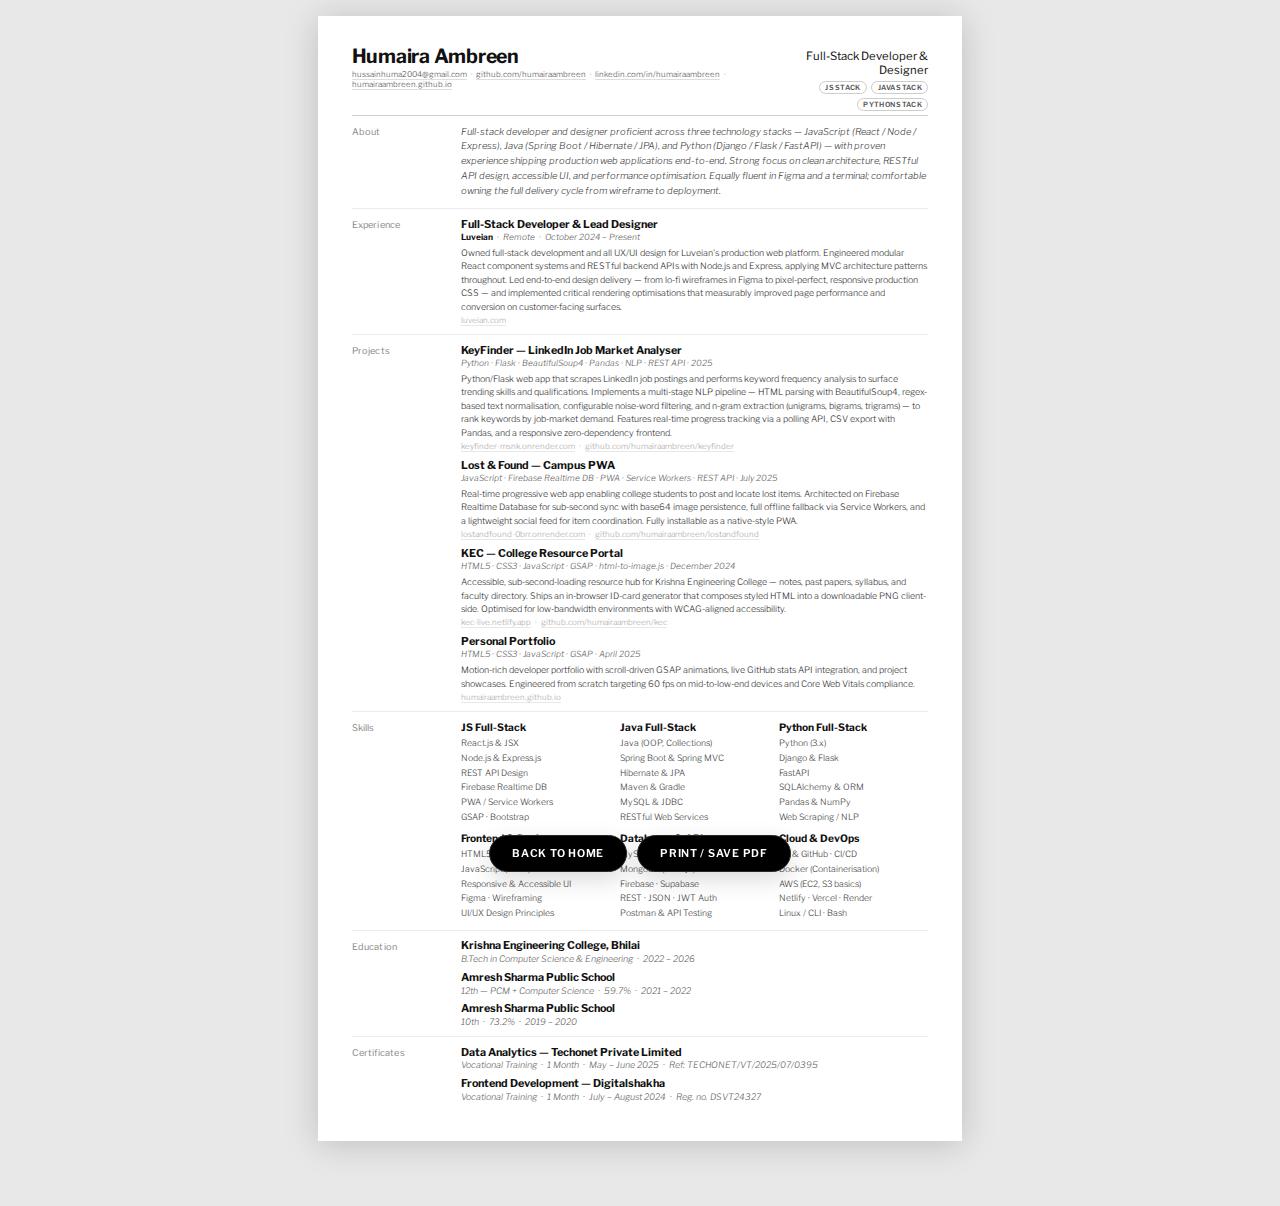
<file: resume/index.html>
<!DOCTYPE html>
<html lang="en">
<head>
  <meta charset="UTF-8" />
  <meta name="viewport" content="width=device-width, initial-scale=1.0" />
  <title>humairaambreen_resume</title>
  <meta name="description" content="Resume of Humaira Ambreen — Full-Stack Developer and Designer.">
  <meta name="author" content="Humaira Ambreen">
  <meta name="robots" content="index, follow, max-image-preview:large, max-snippet:-1, max-video-preview:-1">
  <meta name="theme-color" content="#5a6450">
  <link rel="icon" type="image/svg+xml" href="/assets/favicon/favicon.svg">
  <link rel="icon" type="image/png" sizes="96x96" href="/assets/favicon/favicon-96x96.png">
  <link rel="shortcut icon" href="/assets/favicon/favicon.ico">
  <link rel="apple-touch-icon" sizes="180x180" href="/assets/favicon/apple-touch-icon.png">
  <link rel="manifest" href="/assets/favicon/site.webmanifest">
  <link rel="canonical" href="https://humairaambreen.github.io/resume/">
  <link rel="alternate" hreflang="en" href="https://humairaambreen.github.io/resume/">
  <link rel="alternate" type="application/rss+xml" title="Humaira Ambreen RSS Feed" href="https://humairaambreen.github.io/feed.xml">
  <link rel="alternate" type="application/atom+xml" title="Humaira Ambreen Atom Feed" href="https://humairaambreen.github.io/atom.xml">
  <link rel="alternate" type="application/feed+json" title="Humaira Ambreen JSON Feed" href="https://humairaambreen.github.io/feed.json">
  <meta name="pinterest-rich-pin" content="true">

  <meta property="og:type" content="profile">
  <meta property="og:title" content="Resume | Humaira Ambreen">
  <meta property="og:description" content="Resume of Humaira Ambreen — Full-Stack Developer and Designer.">
  <meta property="og:url" content="https://humairaambreen.github.io/resume/">
  <meta property="og:site_name" content="Humaira Ambreen">
  <meta property="og:image" content="https://humairaambreen.github.io/assets/og.png">
  <meta property="og:image:alt" content="Resume preview for Humaira Ambreen">

  <meta name="twitter:card" content="summary_large_image">
  <meta name="twitter:title" content="Resume | Humaira Ambreen">
  <meta name="twitter:description" content="Resume of Humaira Ambreen — Full-Stack Developer and Designer.">
  <meta name="twitter:image" content="https://humairaambreen.github.io/assets/og.png">

  <script type="application/ld+json">
    {
      "@context": "https://schema.org",
      "@type": "ProfilePage",
      "name": "Resume | Humaira Ambreen",
      "url": "https://humairaambreen.github.io/resume/",
      "description": "Resume of Humaira Ambreen — Full-Stack Developer and Designer."
    }
  </script>
  <link href="https://fonts.googleapis.com/css2?family=Libre+Franklin:ital,wght@0,300;0,400;0,600;0,700;1,300;1,400&display=swap" rel="stylesheet" />
  <style>
    *, *::before, *::after { box-sizing: border-box; margin: 0; padding: 0 }
    :root {
      --page-w: 210mm; --mh: 11mm; --mv: 10mm;
      --col: 115px; --gap: 20px; --f: 'Libre Franklin', sans-serif
    }
    body { background: #e8e8e8; font-family: var(--f); font-size: 9pt; color: #222; -webkit-print-color-adjust: exact; print-color-adjust: exact }
    .print-bar { position: fixed; bottom: 28px; left: 50%; transform: translateX(-50%); z-index: 999; transition: opacity .35s, visibility .35s }
    .print-bar.hidden { opacity: 0; visibility: hidden; pointer-events: none }
    .bar-actions { display: flex; align-items: center; gap: 10px }
    .btn-print, .btn-home {
      display: inline-flex;
      align-items: center;
      justify-content: center;
      padding: 11px 22px;
      font-family: var(--f);
      font-size: 8pt;
      font-weight: 600;
      letter-spacing: .07em;
      text-transform: uppercase;
      cursor: pointer;
      border-radius: 30px;
      border: 1px solid rgb(41, 41, 41);
      background: rgb(0, 0, 0);
      color: #ffffff;
      box-shadow: 0 8px 24px rgba(0,0,0,.14);
      transition: background .2s ease, box-shadow .2s ease, border-color .2s ease, transform .2s ease;
      text-decoration: none;
    }
    .btn-print:focus-visible, .btn-home:focus-visible {
      outline: 2px solid rgba(0,0,0,.28);
      outline-offset: 2px;
    }
    .page { width: var(--page-w); background: #fff; margin: 20px auto 80px; padding: var(--mv) var(--mh); box-shadow: 0 4px 40px rgba(0,0,0,.18) }
    .header { display: flex; justify-content: space-between; align-items: flex-start; margin-bottom: 5px }
    .name { font-size: 18pt; font-weight: 700; letter-spacing: -.3px; color: #111; line-height: 1 }
    .contact-line { font-size: 7.3pt; color: #777; margin-top: 3px; font-weight: 300 }
    .contact-line a { color: #555; text-decoration: none; border-bottom: 1px solid #ddd }
    .contact-line a:hover { color: #111; border-color: #111 }
    .header-right { font-size: 10.5pt; font-weight: 400; color: #111; text-align: right; padding-top: 3px }
    .divider { border: none; border-top: 1px solid #d0d0d0 }
    .section { display: flex; gap: var(--gap); padding: 11px 0; border-bottom: 1px solid #ebebeb }
    .section:last-child { border-bottom: none }
    .label { flex: 0 0 var(--col); font-size: 8.5pt; color: #888; font-weight: 400; padding-top: 2px; letter-spacing: .02em }
    .body { flex: 1; min-width: 0 }
    .summary { font-style: italic; font-size: 8.7pt; color: #444; line-height: 1.58; font-weight: 300 }
    .entry { margin-bottom: 10px }
    .entry:last-child { margin-bottom: 0 }
    .entry-title { font-size: 10pt; font-weight: 700; color: #111; margin-bottom: 1px }
    .entry-meta { font-size: 7.8pt; margin-bottom: 3px; line-height: 1.4 }
    .entry-meta .co { font-weight: 700; color: #111 }
    .entry-meta .dt { font-style: italic; font-weight: 300; color: #666 }
    .entry-desc { font-size: 8.2pt; color: #333; line-height: 1.52; font-weight: 300 }
    .entry-link { font-size: 7.4pt; color: #aaa; margin-top: 2px; font-weight: 300 }
    .entry-link a { color: #aaa; text-decoration: none; border-bottom: 1px solid #e8e8e8 }
    .entry-link a:hover { color: #555; border-color: #aaa }
    .skills-top { display: grid; grid-template-columns: repeat(3, 1fr); gap: 0 12px; margin-bottom: 9px }
    .skills-bottom { display: grid; grid-template-columns: repeat(3, 1fr); gap: 0 12px }
    .skill-group-title { font-size: 9.5pt; font-weight: 700; color: #111; margin-bottom: 3px }
    .skill-list { list-style: none }
    .skill-list li { font-size: 8pt; color: #444; line-height: 1.7; font-weight: 300 }
    .edu-title { font-size: 10pt; font-weight: 700; color: #111; margin-bottom: 1px }
    .edu-sub { font-size: 8.2pt; font-style: italic; color: #666; font-weight: 300; margin-bottom: 8px }
    .edu-sub:last-child { margin-bottom: 0 }
    .stacks { display: flex; gap: 5px; flex-wrap: wrap; justify-content: flex-end; margin-top: 5px }
    .stack-pill { font-size: 6.5pt; font-weight: 600; letter-spacing: .04em; text-transform: uppercase; color: #555; border: 1px solid #ccc; border-radius: 20px; padding: 1px 7px }
    @media (max-width: 768px) {
      body { background: #fff; font-size: 10pt }
      .print-bar {
        position: fixed;
        top: auto;
        bottom: calc(10px + env(safe-area-inset-bottom));
        left: 50%;
        transform: translateX(-50%);
        width: calc(100% - 18px);
        max-width: 430px;
        padding: 0;
        background: transparent;
        border: none;
        z-index: 999;
      }
      .bar-actions { display: grid; grid-template-columns: 1fr 1fr; gap: 8px }
      .btn-print, .btn-home { width: 100%; text-align: center; padding: 10px 12px; font-size: 8.5pt; letter-spacing: .04em }
      .page { width: 100%; margin: 0; padding: 16px 14px 84px; box-shadow: none }
      .header { flex-direction: column; gap: 8px; margin-bottom: 10px }
      .header-right { text-align: left; padding-top: 0; font-size: 9.5pt }
      .stacks { justify-content: flex-start }
      .contact-line { font-size: 8.2pt; line-height: 1.6; margin-top: 6px }
      .name { font-size: 20pt }
      .section { flex-direction: column; gap: 6px; padding: 12px 0 }
      .label { flex: none; font-size: 8pt; text-transform: uppercase; letter-spacing: .08em; color: #777 }
      .entry-title, .edu-title, .skill-group-title { font-size: 10.5pt }
      .entry-meta { font-size: 8.4pt }
      .entry-desc, .summary, .edu-sub { font-size: 9pt; line-height: 1.6 }
      .skills-top, .skills-bottom { grid-template-columns: repeat(2, minmax(0, 1fr)); gap: 10px 12px; margin-bottom: 10px }
    }

    @media (max-width: 420px) {
      .page { padding: 14px 10px 20px }
      .contact-line { font-size: 8pt }
      .btn-print, .btn-home { font-size: 8pt; padding: 10px }
      .skills-top, .skills-bottom { grid-template-columns: 1fr }
    }

    @media print {
      @page { size: A4; margin: 0 }
      html, body { background: none; height: auto }
      .print-bar { display: none !important }
      .page { margin: 0 !important; box-shadow: none; width: 100%; padding: var(--mv) var(--mh) }
      a { color: #333 !important; text-decoration: underline !important; text-decoration-thickness: 0.3pt !important; text-underline-offset: 1.5pt !important; text-decoration-color: #888 !important }
      .entry, .edu-title { page-break-inside: avoid }
    }
  </style>
</head>
<body>
  <div class="print-bar">
    <div class="bar-actions">
      <a class="btn-home" href="/">Back to Home</a>
      <button class="btn-print" onclick="triggerPrint()">Print / Save PDF</button>
    </div>
  </div>
  <div class="page" id="resumePage">

    <header class="header">
      <div>
        <div class="name">Humaira Ambreen</div>
        <div class="contact-line">
          <a href="mailto:hussainhuma2004@gmail.com">hussainhuma2004@gmail.com</a> &nbsp;&middot;&nbsp;
          <a href="https://github.com/humairaambreen" target="_blank">github.com/humairaambreen</a> &nbsp;&middot;&nbsp;
          <a href="https://linkedin.com/in/humairaambreen" target="_blank">linkedin.com/in/humairaambreen</a> &nbsp;&middot;&nbsp;
          <a href="https://humairaambreen.github.io" target="_blank">humairaambreen.github.io</a>
        </div>
      </div>
      <div class="header-right">
        Full-Stack Developer &amp; Designer
        <div class="stacks">
          <span class="stack-pill">JS Stack</span>
          <span class="stack-pill">Java Stack</span>
          <span class="stack-pill">Python Stack</span>
        </div>
      </div>
    </header>

    <hr class="divider" />

    <section class="section">
      <div class="label">About</div>
      <div class="body">
        <p class="summary">Full-stack developer and designer proficient across three technology stacks — JavaScript (React / Node / Express), Java (Spring Boot / Hibernate / JPA), and Python (Django / Flask / FastAPI) — with proven experience shipping production web applications end-to-end. Strong focus on clean architecture, RESTful API design, accessible UI, and performance optimisation. Equally fluent in Figma and a terminal; comfortable owning the full delivery cycle from wireframe to deployment.</p>
      </div>
    </section>

    <section class="section">
      <div class="label">Experience</div>
      <div class="body">
        <div class="entry">
          <div class="entry-title">Full-Stack Developer &amp; Lead Designer</div>
          <div class="entry-meta">
            <span class="co">Luveian</span>
            <span class="dt"> &nbsp;&middot;&nbsp; Remote &nbsp;&middot;&nbsp; October 2024 &ndash; Present</span>
          </div>
          <div class="entry-desc">Owned full-stack development and all UX/UI design for Luveian's production web platform. Engineered modular React component systems and RESTful backend APIs with Node.js and Express, applying MVC architecture patterns throughout. Led end-to-end design delivery — from lo-fi wireframes in Figma to pixel-perfect, responsive production CSS — and implemented critical rendering optimisations that measurably improved page performance and conversion on customer-facing surfaces.</div>
          <div class="entry-link"><a href="https://luveian.com" target="_blank">luveian.com</a></div>
        </div>
      </div>
    </section>

    <section class="section">
      <div class="label">Projects</div>
      <div class="body">
        <div class="entry">
          <div class="entry-title">KeyFinder &mdash; LinkedIn Job Market Analyser</div>
          <div class="entry-meta"><span class="dt">Python &middot; Flask &middot; BeautifulSoup4 &middot; Pandas &middot; NLP &middot; REST API &middot; 2025</span></div>
          <div class="entry-desc">Python/Flask web app that scrapes LinkedIn job postings and performs keyword frequency analysis to surface trending skills and qualifications. Implements a multi-stage NLP pipeline — HTML parsing with BeautifulSoup4, regex-based text normalisation, configurable noise-word filtering, and n-gram extraction (unigrams, bigrams, trigrams) — to rank keywords by job-market demand. Features real-time progress tracking via a polling API, CSV export with Pandas, and a responsive zero-dependency frontend.</div>
          <div class="entry-link">
            <a href="https://keyfinder-msnk.onrender.com" target="_blank">keyfinder-msnk.onrender.com</a> &nbsp;&middot;&nbsp;
            <a href="https://github.com/humairaambreen/keyfinder" target="_blank">github.com/humairaambreen/keyfinder</a>
          </div>
        </div>
        <div class="entry">
          <div class="entry-title">Lost &amp; Found &mdash; Campus PWA</div>
          <div class="entry-meta"><span class="dt">JavaScript &middot; Firebase Realtime DB &middot; PWA &middot; Service Workers &middot; REST API &middot; July 2025</span></div>
          <div class="entry-desc">Real-time progressive web app enabling college students to post and locate lost items. Architected on Firebase Realtime Database for sub-second sync with base64 image persistence, full offline fallback via Service Workers, and a lightweight social feed for item coordination. Fully installable as a native-style PWA.</div>
          <div class="entry-link">
            <a href="https://lostandfound-0brr.onrender.com" target="_blank">lostandfound-0brr.onrender.com</a> &nbsp;&middot;&nbsp;
            <a href="https://github.com/humairaambreen/lostandfound" target="_blank">github.com/humairaambreen/lostandfound</a>
          </div>
        </div>
        <div class="entry">
          <div class="entry-title">KEC &mdash; College Resource Portal</div>
          <div class="entry-meta"><span class="dt">HTML5 &middot; CSS3 &middot; JavaScript &middot; GSAP &middot; html-to-image.js &middot; December 2024</span></div>
          <div class="entry-desc">Accessible, sub-second-loading resource hub for Krishna Engineering College — notes, past papers, syllabus, and faculty directory. Ships an in-browser ID-card generator that composes styled HTML into a downloadable PNG client-side. Optimised for low-bandwidth environments with WCAG-aligned accessibility.</div>
          <div class="entry-link">
            <a href="https://kec-live.netlify.app" target="_blank">kec-live.netlify.app</a> &nbsp;&middot;&nbsp;
            <a href="https://github.com/humairaambreen/kec" target="_blank">github.com/humairaambreen/kec</a>
          </div>
        </div>
        <div class="entry">
          <div class="entry-title">Personal Portfolio</div>
          <div class="entry-meta"><span class="dt">HTML5 &middot; CSS3 &middot; JavaScript &middot; GSAP &middot; April 2025</span></div>
          <div class="entry-desc">Motion-rich developer portfolio with scroll-driven GSAP animations, live GitHub stats API integration, and project showcases. Engineered from scratch targeting 60 fps on mid-to-low-end devices and Core Web Vitals compliance.</div>
          <div class="entry-link"><a href="https://humairaambreen.github.io" target="_blank">humairaambreen.github.io</a></div>
        </div>
      </div>
    </section>

    <section class="section">
      <div class="label">Skills</div>
      <div class="body">
        <div class="skills-top">
          <div class="skill-group">
            <div class="skill-group-title">JS Full-Stack</div>
            <ul class="skill-list">
              <li>React.js &amp; JSX</li>
              <li>Node.js &amp; Express.js</li>
              <li>REST API Design</li>
              <li>Firebase Realtime DB</li>
              <li>PWA / Service Workers</li>
              <li>GSAP &middot; Bootstrap</li>
            </ul>
          </div>
          <div class="skill-group">
            <div class="skill-group-title">Java Full-Stack</div>
            <ul class="skill-list">
              <li>Java (OOP, Collections)</li>
              <li>Spring Boot &amp; Spring MVC</li>
              <li>Hibernate &amp; JPA</li>
              <li>Maven &amp; Gradle</li>
              <li>MySQL &amp; JDBC</li>
              <li>RESTful Web Services</li>
            </ul>
          </div>
          <div class="skill-group">
            <div class="skill-group-title">Python Full-Stack</div>
            <ul class="skill-list">
              <li>Python (3.x)</li>
              <li>Django &amp; Flask</li>
              <li>FastAPI</li>
              <li>SQLAlchemy &amp; ORM</li>
              <li>Pandas &amp; NumPy</li>
              <li>Web Scraping / NLP</li>
            </ul>
          </div>
        </div>
        <div class="skills-bottom">
          <div class="skill-group">
            <div class="skill-group-title">Frontend &amp; Design</div>
            <ul class="skill-list">
              <li>HTML5 &amp; CSS3</li>
              <li>JavaScript (ES6+)</li>
              <li>Responsive &amp; Accessible UI</li>
              <li>Figma &middot; Wireframing</li>
              <li>UI/UX Design Principles</li>
            </ul>
          </div>
          <div class="skill-group">
            <div class="skill-group-title">Databases &amp; APIs</div>
            <ul class="skill-list">
              <li>MySQL &middot; PostgreSQL</li>
              <li>MongoDB (NoSQL)</li>
              <li>Firebase &middot; Supabase</li>
              <li>REST &middot; JSON &middot; JWT Auth</li>
              <li>Postman &amp; API Testing</li>
            </ul>
          </div>
          <div class="skill-group">
            <div class="skill-group-title">Cloud &amp; DevOps</div>
            <ul class="skill-list">
              <li>Git &amp; GitHub &middot; CI/CD</li>
              <li>Docker (Containerisation)</li>
              <li>AWS (EC2, S3 basics)</li>
              <li>Netlify &middot; Vercel &middot; Render</li>
              <li>Linux / CLI &middot; Bash</li>
            </ul>
          </div>
        </div>
      </div>
    </section>

    <section class="section">
      <div class="label">Education</div>
      <div class="body">
        <div class="edu-title">Krishna Engineering College, Bhilai</div>
        <div class="edu-sub">B.Tech in Computer Science &amp; Engineering &nbsp;&middot;&nbsp; 2022 &ndash; 2026</div>
        <div class="edu-title">Amresh Sharma Public School</div>
        <div class="edu-sub">12th &mdash; PCM + Computer Science &nbsp;&middot;&nbsp; 59.7% &nbsp;&middot;&nbsp; 2021 &ndash; 2022</div>
        <div class="edu-title">Amresh Sharma Public School</div>
        <div class="edu-sub">10th &nbsp;&middot;&nbsp; 73.2% &nbsp;&middot;&nbsp; 2019 &ndash; 2020</div>
      </div>
    </section>

    <section class="section">
      <div class="label">Certificates</div>
      <div class="body">
        <div class="edu-title">Data Analytics &mdash; Techonet Private Limited</div>
        <div class="edu-sub">Vocational Training &nbsp;&middot;&nbsp; 1 Month &nbsp;&middot;&nbsp; May &ndash; June 2025 &nbsp;&middot;&nbsp; Ref: TECHONET/VT/2025/07/0395</div>
        <div class="edu-title">Frontend Development &mdash; Digitalshakha</div>
        <div class="edu-sub">Vocational Training &nbsp;&middot;&nbsp; 1 Month &nbsp;&middot;&nbsp; July &ndash; August 2024 &nbsp;&middot;&nbsp; Reg. no. DSVT24327</div>
      </div>
    </section>

  </div>
  <script>
    var bar = document.querySelector('.print-bar');
    var lastY = 0, ticking = false;
    window.addEventListener('scroll', function () {
      if (!ticking) {
        requestAnimationFrame(function () {
          var y = window.scrollY;
          bar.classList.toggle('hidden', y > lastY && y > 60);
          lastY = y; ticking = false;
        });
        ticking = true;
      }
    });

    var page = document.getElementById('resumePage');
    var A4_H = (297 / 25.4) * 96;

    function fitPage() {
      page.style.zoom = '';
      if (window.matchMedia('(max-width: 768px)').matches) return;
      var naturalH = page.scrollHeight;
      if (naturalH > A4_H) {
        var z = Math.floor((A4_H / naturalH) * 1000) / 1000;
        page.style.zoom = String(z);
      }
    }

    if (document.fonts && document.fonts.ready) {
      document.fonts.ready.then(fitPage);
    } else {
      window.addEventListener('load', fitPage);
    }
    window.addEventListener('resize', fitPage);

    function triggerPrint() {
      document.title = 'humairaambreen_resume';
      fitPage();
      setTimeout(function () { window.print(); }, 120);
    }

    window.addEventListener('beforeprint', function () {
      document.title = 'humairaambreen_resume';
      fitPage();
    });
  </script>
</body>
</html>
</file>
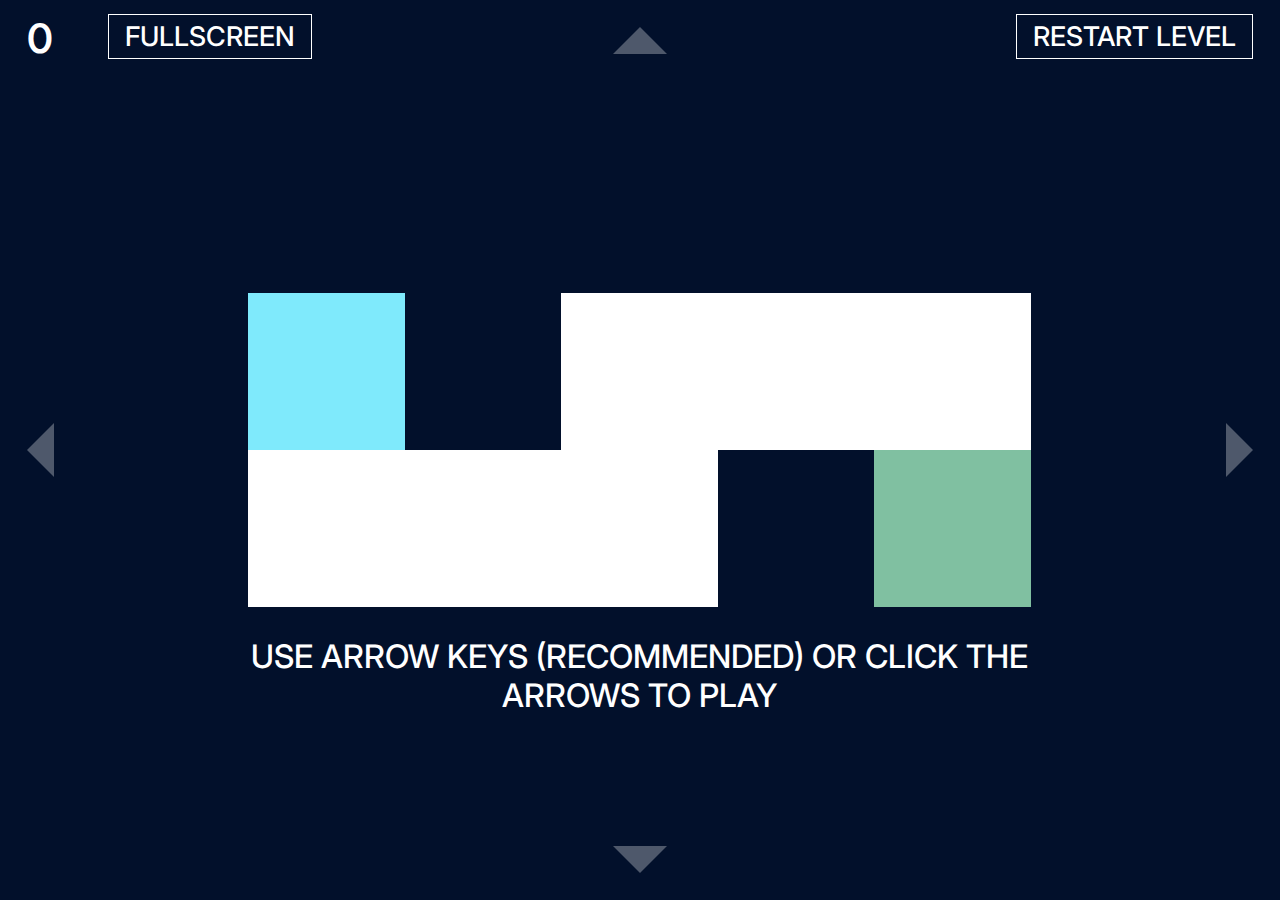
<file: frostnova.html>
<!DOCTYPE html>
<html lang="en">

<head>
  <meta charset="UTF-8">
  <title>FROST NOVA - Game</title>

</head>
<style>
  @import url("https://fonts.googleapis.com/css2?family=Inter:wght@400;600&family=Poppins:wght@700&display=swap");

  html {
    font-size: 3vh;
  }

  @media (orientation: portrait) {
    html {
      font-size: 2.9vw;
    }
  }

  body {
    display: flex;
    justify-content: center;
    align-items: center;
    height: 100vh;
    margin: 0;
    color: #fff;
    background-color: #02102b;
    overflow: hidden;
    font-family: 'Inter', sans-serif;
    font-weight: 600;
    font-size: 1.5rem;
  }

  .level {
    position: absolute;
    top: 0.75rem;
    left: 1rem;
  }

  @media (min-height: 500px),
  (orientation: portrait) {
    .level {
      top: 0.5rem;
    }
  }

  .refresh,
  .fullscreen {
    position: absolute;
    padding: 0.2rem 0.6rem;
    border: 1px solid #fff;
    font-weight: 500;
    background-color: #02102b;
    cursor: pointer;
    text-transform: uppercase;
  }

  .refresh:hover,
  .fullscreen:hover {
    color: #02102b;
    background-color: #fff;
  }

  @media (min-height: 500px),
  (orientation: portrait) {

    .refresh,
    .fullscreen {
      font-size: 1rem;
    }
  }

  .refresh {
    top: 0.5rem;
    right: 1rem;
  }

  .fullscreen {
    top: 0.5rem;
    left: 4rem;
  }

  .controls {
    position: absolute;
    top: 0;
    left: 0;
    display: flex;
    flex-wrap: wrap;
    width: 100%;
    height: 100%;
  }

  .controls__arrow {
    display: flex;
    justify-content: center;
    align-items: center;
    cursor: pointer;
    -webkit-tap-highlight-color: transparent;
  }

  .controls__arrow:after {
    content: "";
    width: 0;
    height: 0;
    margin: 1rem;
    opacity: 0.3;
  }

  .controls__arrow--top,
  .controls__arrow--bottom {
    width: 100%;
    height: 40vh;
  }

  .controls__arrow--left,
  .controls__arrow--right {
    flex-direction: column;
    width: 50%;
    height: 20vh;
  }

  .controls__arrow--top,
  .controls__arrow--left {
    align-items: flex-start;
  }

  .controls__arrow--bottom,
  .controls__arrow--right {
    align-items: flex-end;
  }

  .controls__arrow--top:after {
    border-left: 1rem solid transparent;
    border-right: 1rem solid transparent;
    border-bottom: 1rem solid #fff;
  }

  .controls__arrow--left:after {
    border-top: 1rem solid transparent;
    border-right: 1rem solid #fff;
    border-bottom: 1rem solid transparent;
  }

  .controls__arrow--right:after {
    border-top: 1rem solid transparent;
    border-left: 1rem solid #fff;
    border-bottom: 1rem solid transparent;
  }

  .controls__arrow--bottom:after {
    border-left: 1rem solid transparent;
    border-right: 1rem solid transparent;
    border-top: 1rem solid #fff;
  }

  .timer {
    position: absolute;
    top: 55%;
    font-size: 3rem;
  }

  .game {
    position: relative;
    display: flex;
    flex-wrap: wrap;
    width: 29.03rem;
  }

  .game--tutorial:before {
    position: absolute;
    bottom: -4rem;
    content: "Use arrow keys (recommended) or click the arrows to play";
    color: #fff;
    font-size: 1.2rem;
    font-weight: 500;
    text-align: center;
    text-transform: uppercase;
  }

  @media (max-width: 767px) {
    .game--tutorial:before {
      display: none;
    }
  }

  .game--win:after,
  .game--lose:after,
  .game--final-win:after {
    position: absolute;
    top: 0;
    left: 0;
    display: flex;
    justify-content: center;
    align-items: center;
    width: 100%;
    height: 100%;
    color: #fff;
    background-color: rgba(2, 16, 43, 0.5);
    font-size: 2rem;
    text-transform: uppercase;
  }

  .game--win:after {
    content: "You win! Next level";
  }

  .game--lose:after {
    content: "You lose! Try again!";
  }

  .game--final-win:after {
    content: "Game completed!";
  }

  .game__player {
    position: absolute;
    width: var(--cell);
    height: var(--cell);
    background-color: #7feafc;
    top: calc(var(--positionTop) * var(--cell));
    left: calc(var(--positionLeft) * var(--cell));
    transition-property: top, left;
    transition-duration: 0.2s;
    transition-timing-function: ease;
  }

  @media (max-width: 767px) {
    .game__player {
      transition-duration: 0.1s;
    }
  }

  .game__cell {
    width: var(--cell);
    height: var(--cell);
    background-color: #fff;
  }

  .game__cell--rock {
    background: #02102b;
  }

  .game__cell--lava {
    background: linear-gradient(45deg, orange, #ff7d66 150%);
  }

  .game__cell--stop {
    position: relative;
    background: linear-gradient(45deg, #78d6c6 -50%, #fff 100%);
  }

  .game__cell--end {
    background: #80c0a1;
  }
</style>

<body>
  <div id="game" class="game"></div>
  <div id="controls" class="controls">
    <div id="top" class="controls__arrow controls__arrow--top"></div>
    <div id="left" class="controls__arrow controls__arrow--left"></div>
    <div id="right" class="controls__arrow controls__arrow--right"></div>
    <div id="bottom" class="controls__arrow controls__arrow--bottom"></div>
  </div>
  <div id="level-text" class="level">0</div>
  <div id="refresh" class="refresh">Restart level</div>
  <div id="timer" class="timer"></div>
  <div id="fullscreen" class="fullscreen">Fullscreen</div>
  <script>const game = document.getElementById("game");
    const levelText = document.getElementById("level-text");
    const refresh = document.getElementById("refresh");
    const fullscreen = document.getElementById("fullscreen");
    const topArrow = document.getElementById("top");
    const leftArrow = document.getElementById("left");
    const rightArrow = document.getElementById("right");
    const bottomArrow = document.getElementById("bottom");
    const timer = document.getElementById("timer");

    const player = document.createElement("div");
    player.classList.add("game__player");

    let level = 0;
    let width = 29;
    const puzzles = [
      ["ox---", "---xe"],
      ["ox---", "---xe", "--xxx"],
      ["o--xx", "x--xe", "--x--", "-----", "-----"],
      ["e-xx-", "x--xx", "--xo-", "-x---", "-----"],
      ["xx--e", "---xx", "--xxx", "----x", "-x-ox"],
      ["ox--e", "-x-xx", "---xx", "--xxx", "x---x"],
      ["ox--x", "-x-xe", "---x-", "x----", "x---x"],
      ["ox---", "---xe", "--xxx", "---x-", "x----"],
      ["ox--x", "-----", "x--x-", "x--e-", "x---x"],
      ["ox---", "---x-", "x----", "---xx", "xexxx"],
      ["o-x--", "--x--", "x----", "x--ex", "x--xx"],
      ["ox--x", "---x-", "--e--", "x-x--", "x---x"],
      ["---x---", "-x----e", "--x----", "x------", "o-----x"],
      ["ox----x---", "--------xe", "-----x---x"],
      [
        "xxo---x---",
        "--------x-",
        "-----x----",
        "--x-------",
        "---------e",
        "-x---x----"
      ],
      ["xollx---", "l-----xe"],
      [
        "xx----x--o",
        "------x---",
        "--------xx",
        "--x----x--",
        "---ll----e",
        "xx-xx---x-"
      ],
      [
        "xx----x--o",
        "------x---",
        "---x----xx",
        "--x----x--",
        "--x-xx----",
        "---x----xx",
        "--x-------",
        "----xlll--",
        "xx-xxlllxe"
      ],
      [
        "xx----x--o",
        "------x--x",
        "-lxlx-----",
        "-llx--x-xx",
        "-lx-------",
        "-llx----xx",
        "-lxx---x--",
        "----x-----",
        "xxe-x---x-"
      ],
      [
        "xx----x---",
        "------x--x",
        "--x-x-----",
        "x--x--x-xx",
        "l-xx------",
        "l--xlll--x",
        "l-xxlxlx--",
        "l---xe--x-",
        "xx------xo"
      ],
      [
        "xx----x---",
        "---l--x--x",
        "---l------",
        "x--x--x-x-",
        "-----x--x-",
        "--ex-x----",
        "--x-----x-",
        "----------",
        "xx-------o"
      ],
      [
        "xx----x---",
        "---l--x--x",
        "---l----l-",
        "------x-x-",
        "-----x--x-",
        "--lx-x----",
        "--x-----x-",
        "-l---xx---",
        "ex-------o"
      ],
      ["xx----xxll", "---x----lx", "-lxx-lx--o", "-x---lx---", "--elxxx--x"],
      [
        "xx----xxll",
        "ll-x----lx",
        "ll-l-xx-lx",
        "ll-l-ll-lx",
        "---x----lx",
        "-lxx-xl--o",
        "-xlllex---",
        "------x--x"
      ],
      [
        "xx----llll",
        "------exlx",
        "-l-l-xxxlx",
        "-l-l-ll-xx",
        "---x-----x",
        "-lxx-xl--o",
        "-xll-lxx--",
        "------x--x"
      ],
      [
        "xx--------",
        "--llx--xl-",
        "-x----xlx-",
        "-l---x-xx-",
        "-l-x------",
        "---x---x-x",
        "-lxx-xl--o",
        "exll-lxx--",
        "x--------x"
      ],
      ["o---s---", "--------", "---xe--s", "--------"],
      [
        "o--xxx----",
        "---xxx-x--",
        "-------e--",
        "-----x-s--",
        "---xx----x",
        "x------xxx"
      ],
      [
        "o-------s-",
        "-x-xxx-x--",
        "---------e",
        "-----x----",
        "---xx----x",
        "x------xxx"
      ],
      [
        "o---------",
        "---xxx-x--",
        "-s-s--slse",
        "-----x----",
        "---xx----x",
        "x-----xxxx"
      ],
      [
        "o---------",
        "------s-s-",
        "-s-s------",
        "-------ss-",
        "---s-ss---",
        "-s-----e--"
      ],
      [
        "o---------",
        "------s-s-",
        "-s-s------",
        "--------s-",
        "----s--s--",
        "----s---s-",
        "---s-ss---",
        "-s-----e--"
      ],
      [
        "o------e--",
        "--lll-s-s-",
        "-s-s------",
        "---llll-s-",
        "----s--s--",
        "--lls---ss",
        "---s-ssll-",
        "-s--------"
      ],
      [
        "o-xxx---x-",
        "--lll-s-s-",
        "-s-s---x--",
        "xx-llll-s-",
        "----sxxx--",
        "--lls---ss",
        "---sxxxll-",
        "-s-s---ex-"
      ],
      [
        "--xxx---x-",
        "--lll-s-s-",
        "-s-s---xll",
        "-l-llx--s-",
        "---lsxxx--",
        "--lls---ss",
        "---sxxxll-",
        "xs-s---exo"
      ],
      [
        "-s--x---x-",
        "e--ll-s-s-",
        "x--s---xll",
        "-l-l-xlll-",
        "----sxxx--",
        "-l-ls---ss",
        "--s-xxxll-",
        "xs-s----lo"
      ],
      [
        "es--l-----",
        "xxx---s---",
        "ol-ls---ss",
        "--s-xx-ll-",
        "xs-s----l-",
        "x--s---xl-",
        "-l-l-xlll-",
        "----s-----"
      ],
      ["-x-e---xxx", "-x--xlsllx", "s------x--", "-xs-xl-l--", "---------o"],
      [
        "lllls--x--",
        "sxxx-s-x--",
        "-x--slell-",
        "-x--xlx-l-",
        "s--------s",
        "-xsxxx-ls-",
        "-xs-xlxx--",
        "-xs-xlol--",
        "--slll---x"
      ],
      [
        "s-e-s-x-s-",
        "x--lx-slx-",
        "sss-ls--ss",
        "x-x-x-x-x-",
        "-sl-s-l-s-",
        "-x--llo-ss",
        "-xs-xlxx--",
        "s--s--s--s",
        "x--s--x--s"
      ],
      [
        "x-l-l-lxe-",
        "------xlx-",
        "-l--l--l--",
        "-lx-x--xx-",
        "-x--xx--l-",
        "----ll----",
        "x--x--x--l",
        "-l-l---l-l",
        "o--xl---xl"
      ],
      [
        "ss-ss-s--s",
        "o--s----s-",
        "-s--s--s--",
        "--ss--s---",
        "-s--ss--s-",
        "-------s-e",
        "s--s--s--s",
        "----s----s",
        "s--s--s--s"
      ],
      [
        "s-sss-s-ss",
        "---s--ss-s",
        "-----s-s--",
        "s-ss--s---",
        "-s--s---s-",
        "-------s--",
        "s--s--s--s",
        "-s--s-s--s",
        "s--soe----"
      ],
      [
        "s-s---s--s",
        "o--s--ss-s",
        "-s---s-s--",
        "s-ss--s---",
        "-s------s-",
        "--s-s--s--",
        "s--s--s--s",
        "-s--s-s--s",
        "s--s----e-"
      ],
      [
        "-s--sll--s",
        "---sllss-s",
        "-s---s----",
        "s-ss--s-ll",
        "-s-ll--s-l",
        "--s-s--s--",
        "sl-s--s--s",
        "-s--s-s--s",
        "s--s-eloll"
      ],
      [
        "-s-------s",
        "x--sllss-s",
        "lsllls-xx-",
        "l-ss--s-ll",
        "-sxx-----l",
        "-xxll--s--",
        "---sl-s--s",
        "--x-l-s--s",
        "--ls-xl-ll",
        "-sl--ex--o"
      ],
      [
        "os-xx------s--",
        "x--sllssxx---x",
        "lsllls-xx-s-xx",
        "l-ss--s-ll-xx-",
        "-s-l--xx---lxx",
        "-x-ll--s--xx-l",
        "-x---sl-s--ll-",
        "---xx-l-s--s-e"
      ],
      [
        "o---e-------------",
        "xxxx-xxxxxxxxxxxx-",
        "----------------x-",
        "-xxx-xxxxxxxxxx-x-",
        "------------------",
        "xxxx------------xx"
      ],
      [
        "xxxx-xxxxxxxxxxxxx",
        "e-----------------",
        "xxxx-xxxxxxxx-xxx-",
        "o-----------------",
        "xxxx-xxxxxxxx-xxx-",
        "----------------x-",
        "-xxx-xxxxxxxx-x-x-",
        "------------------",
        "xxxx------------xx",
        "xxxx-xxxxxxxx-xxxx",
        "xxxx----------xxxx"
      ],
      [
        "xxxx----------xxxx",
        "xxxx-xxxx-xxx-xxxx",
        "------------------",
        "xxxx-xxxx-xxx-xxx-",
        "o-----------------",
        "xxxx-xxxx-xxx-x-x-",
        "----------xxx-x-x-",
        "-xxx-xxxx-xxx-x-x-",
        "------------------",
        "xxxx------------xx",
        "xxxx-xxxx-xxx-xxxx",
        "e-------------xxxx",
        "xxxx------xxxxxxxx"
      ],
      [
        "xxxx----xx----xxxx",
        "xxox-xx-xx-xx-xxxx",
        "e----------xx-----",
        "xx-x-xxxxx-xx-xxx-",
        "------------------",
        "-x-x-xx-xx-xx-x-x-",
        "-----------xx-x-x-",
        "-x-x-xx-xx-xx-x-x-",
        "------------------",
        "xx--------------x-",
        "xxxx-xxxxx-xx-xxx-",
        "--------------xxx-",
        "xxxx--------------"
      ],
      [
        "xxxx----xx----xxxx",
        "xxox-xx-xx-xx-xxxx",
        "e----------xx-----",
        "-x-x-xx-xx-xx-x-x-",
        "-------------s----",
        "xx--------------x-",
        "xxxx-xxxxx-xx-xxx-",
        "--------------xxx-",
        "xxxx--------------"
      ],
      ["oe"]
    ];

    let initialPosition = [];
    let position = [];
    let end = [];
    let rocks = [];
    var start = null;
    var gameStarted = false;

    const buildLevel = () => {
      // Show tutorial on first level
      if (level === 0) {
        game.classList.add("game--tutorial");
      } else {
        game.classList.remove("game--tutorial");
      }
      // Adapt cell size to level
      document.body.style = `--cell: ${width / puzzles[level][0].length}rem`;
      // Reset rocks
      rocks = [];
      puzzles[level].forEach((row, rowIndex) => {
        const cells = row.split("");
        cells.forEach((cell, cellIndex) => {
          const newDiv = document.createElement("div");
          newDiv.classList.add("game__cell");
          if (cell === "o") {
            initialPosition = [cellIndex, rowIndex];
            position = [cellIndex, rowIndex];
          } else if (cell === "x") {
            rocks.push([cellIndex, rowIndex, "rock"]);
            newDiv.classList.add("game__cell--rock");
          } else if (cell === "l") {
            rocks.push([cellIndex, rowIndex, "lava"]);
            newDiv.classList.add("game__cell--lava");
          } else if (cell === "s") {
            rocks.push([cellIndex, rowIndex, "stop"]);
            newDiv.classList.add("game__cell--stop");
          } else if (cell === "e") {
            end = [cellIndex, rowIndex];
            newDiv.classList.add("game__cell--end");
          }
          game.appendChild(newDiv);
        });
      });
      game.appendChild(player);
    };

    const positionPlayer = () => {
      player.style = `--positionLeft: ${position[0]}; --positionTop: ${position[1]};`;
    };

    const removeEvent = (e) => {
      e.preventDefault();
      e.stopPropagation();
    };

    const winLevel = () => {
      game.classList.add("game--win");
      document.addEventListener("keydown", removeEvent);
      removeArrowsEvents();
      setTimeout(() => {
        game.innerHTML = "";
        game.classList.remove("game--win");
        level = level + 1;
        levelText.innerHTML = level;
        buildLevel();
        positionPlayer();
        document.removeEventListener("keydown", removeEvent);
        registerArrows();
      }, 500);
    };

    const loseLevel = () => {
      game.classList.add("game--lose");
      document.addEventListener("keydown", removeEvent);
      removeArrowsEvents();
      setTimeout(() => {
        game.classList.remove("game--lose");
        position = [...initialPosition];
        positionPlayer();
        document.removeEventListener("keydown", removeEvent);
        registerArrows();
      }, 500);
    };

    const nextLevel = () => {
      if (position[0] === end[0] && position[1] === end[1]) {
        if (level === puzzles.length - 1) {
          // If this was the last level: win the game
          const s = (Date.now() - start) / 1000;
          timer.innerHTML = `${parseInt(s / 60 / 60)}h ${parseInt(
            (s / 60) % 60
          )}m ${parseInt(s % 60)}s`;
          game.classList.add("game--final-win");
        } else {
          winLevel();
        }
      }
    };

    const movePlayer = (axis, perpendicularAxis, movingForward) => {
      // Start timer on first move
      if (!gameStarted) {
        gameStarted = true;
        start = Date.now();
      }
      
      const relevantRocks = rocks
        .filter((rock) => rock[axis] === position[axis]) // Filtering rocks in this axis
        .filter((rock) =>
          movingForward
            ? rock[perpendicularAxis] > position[perpendicularAxis]
            : rock[perpendicularAxis] < position[perpendicularAxis]
        ); // Filtering rocks that are in the desired direction
      if (relevantRocks.length) {
        // If there are rocks in this path
        const minmax = movingForward
          ? Math.min(...relevantRocks.map((rock) => rock[perpendicularAxis]))
          : Math.max(...relevantRocks.map((rock) => rock[perpendicularAxis]));
        const relevantRock = relevantRocks.filter(
          (rock) => rock[perpendicularAxis] === minmax
        )[0];
        if (relevantRock[2] === "rock") {
          position[perpendicularAxis] = movingForward ? minmax - 1 : minmax + 1;
        } else {
          position[perpendicularAxis] = minmax;
          if (relevantRock[2] === "lava") {
            loseLevel();
          }
        }
      } else {
        const maxCells =
          axis === 1 ? puzzles[level][position[1]].length : puzzles[level].length;
        position[perpendicularAxis] = movingForward ? maxCells - 1 : 0;
      }
      positionPlayer();
      nextLevel();
    };

    const topFunction = () => movePlayer(0, 1, false);
    const leftFunction = () => movePlayer(1, 0, false);
    const rightFunction = () => movePlayer(1, 0, true);
    const bottomFunction = () => movePlayer(0, 1, true);

    const registerArrows = () => {
      topArrow.addEventListener("click", topFunction);
      leftArrow.addEventListener("click", leftFunction);
      rightArrow.addEventListener("click", rightFunction);
      bottomArrow.addEventListener("click", bottomFunction);
    };

    const removeArrowsEvents = () => {
      topArrow.removeEventListener("click", topFunction);
      leftArrow.removeEventListener("click", leftFunction);
      rightArrow.removeEventListener("click", rightFunction);
      bottomArrow.removeEventListener("click", bottomFunction);
    };

    // Init
    buildLevel();
    positionPlayer();
    registerArrows();

    window.addEventListener("keydown", (event) => {
      if (event.key === "ArrowRight") {
        rightFunction();
      } else if (event.key === "ArrowLeft") {
        leftFunction();
      } else if (event.key === "ArrowDown") {
        bottomFunction();
      } else if (event.key === "ArrowUp") {
        topFunction();
      }
    });

    refresh.addEventListener("click", () => {
      position = [...initialPosition];
      positionPlayer();
    });

    fullscreen.addEventListener("click", () => {
      if (!document.fullscreenElement) {
        document.documentElement.requestFullscreen();
      } else if (document.exitFullscreen) {
        document.exitFullscreen();
      }
    });</script>

</body>

</html>
</file>
